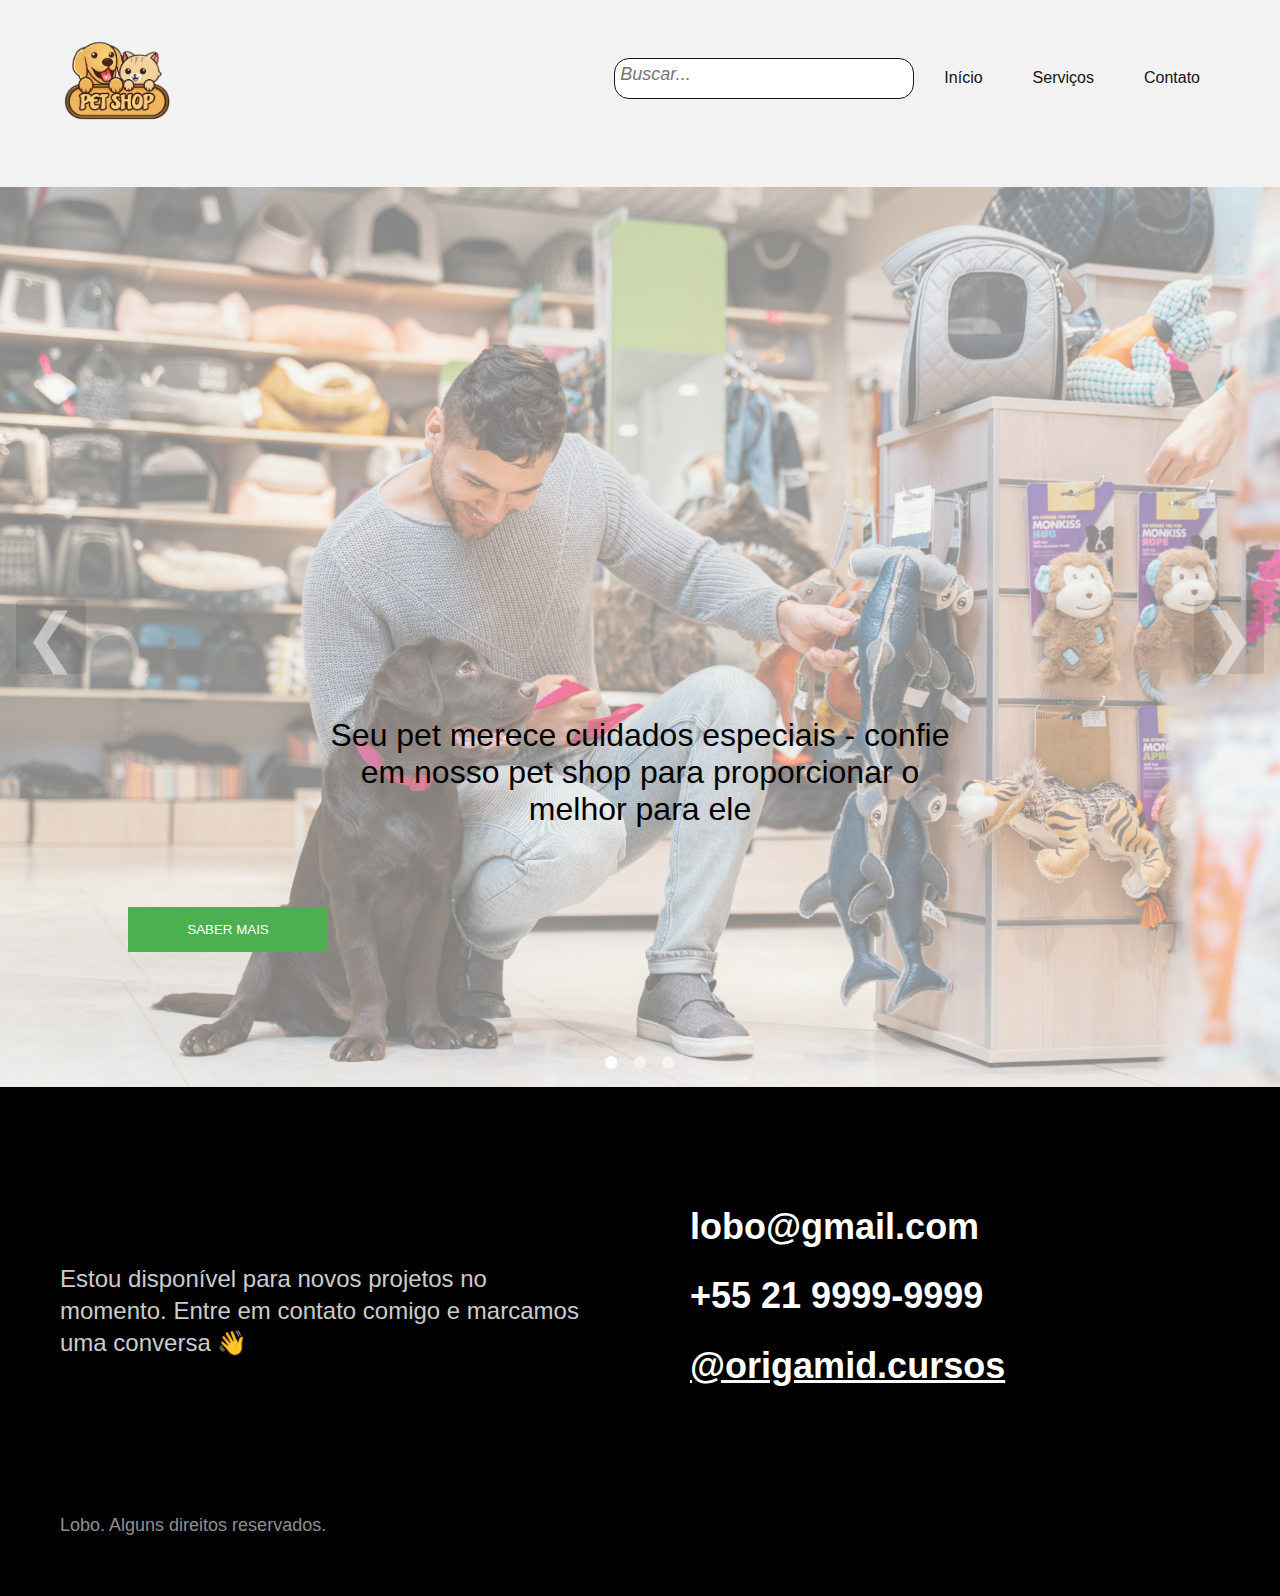
<file: index.html>
<!DOCTYPE html>
<html lang="pt-br">

<head>
    <meta charset="UTF-8">
    <meta name="viewport" content="width=device-width, initial-scale=1.0">
    <title>Ester - Desenvolvedora e Designer</title>
    <meta name="description" content="Desenvolvedora Front End & UX/UI Designer, Localizada em Salvador">
    <link rel="stylesheet" href="./css/style.min.css">
    <link rel="stylesheet" href="./css/style.css">
    <link rel="icon" href="./favicon.svg" type="image/svg+xml">

    <link rel="preconnect" href="https://fonts.googleapis.com">
    <link rel="preconnect" href="https://fonts.gstatic.com" crossorigin>
    <link href="https://fonts.googleapis.com/css2?family=Fira+Sans:wght@400;700&display=swap" rel="stylesheet">
    <script defer src="script.js"></script>
</head>

<body>
    <header class="header">
        <img src="img/logo.png" alt="Marca com o nome Ester" width="114" height="40" class="img" />
        <nav>

            <ul class="header-menu">
                <div id="divBusca">
                    <input type="text" id="txtBusca" placeholder="Buscar..." />

                </div>
                <li><a href="#experiencia">Início</a></li>
                <li><a href="serviços.html">Serviços</a></li>
                <li><a href="#contato">Contato</a></li>
            </ul>
        </nav>
    </header>
    <section>
        <!-- <span id="txt">Carousel by Ashirbad Panigrahi</span> -->
        <div class="carousel" data-carousel>
            <button class="carousel-button" data-carousel-btn="prev">
                &#10094;
            </button>
            <button class="carousel-button" data-carousel-btn="next">
                &#10095;
            </button>
            <ul data-carousel-slides>
                <li class="slide" data-carousel-slide data-active>
                    <img src="./img/cute-dog-with-owner-pet-shop.jpg" alt="image-1" />
                    <div class="centered" style="color: black">
                        Seu pet merece cuidados especiais - confie em nosso pet shop para proporcionar o melhor para ele
                    </div>
                </li>
                <li class="slide" data-carousel-slide>
                    <img src="./img/cute-dog-with-owner-pet-shop.jpg" alt="image-2" />
                    <div class="centered">
                        Do banho à alimentação, estamos aqui para tornar a vida do seu pet mais feliz e saudável.
                    </div>
                </li>
                <li class="slide" data-carousel-slide>
                    <img src="./img/cute-dog-with-owner-pet-shop.jpg" alt="image-3" />
                    <div class="centered">
                        Cuide do seu melhor amigo com produtos e serviços de alta qualidade em nosso pet shop
                    </div>
                </li>
            </ul>
            <ul data-carousel-dots>
                <li data-carousel-dot data-active></li>
                <li data-carousel-dot></li>
                <li data-carousel-dot></li>
            </ul>
            <button class="carrosel">SABER MAIS</button>
        </div>


    </section>




    <footer class="footer" id="contato">
        <div class="footer-container">
            <p class="footer-texto">
                Estou disponível para novos projetos no momento. Entre em contato comigo e marcamos uma conversa 👋
            </p>
            <ul class="footer-contato">
                <li>lobo@gmail.com</li>
                <li>+55 21 9999-9999</li>
                <li><a href="/">@origamid.cursos</a></li>
            </ul>
            <p class="footer-copy">
                Lobo. Alguns direitos reservados.
            </p>
        </div>
    </footer>
</body>

</html>
</file>
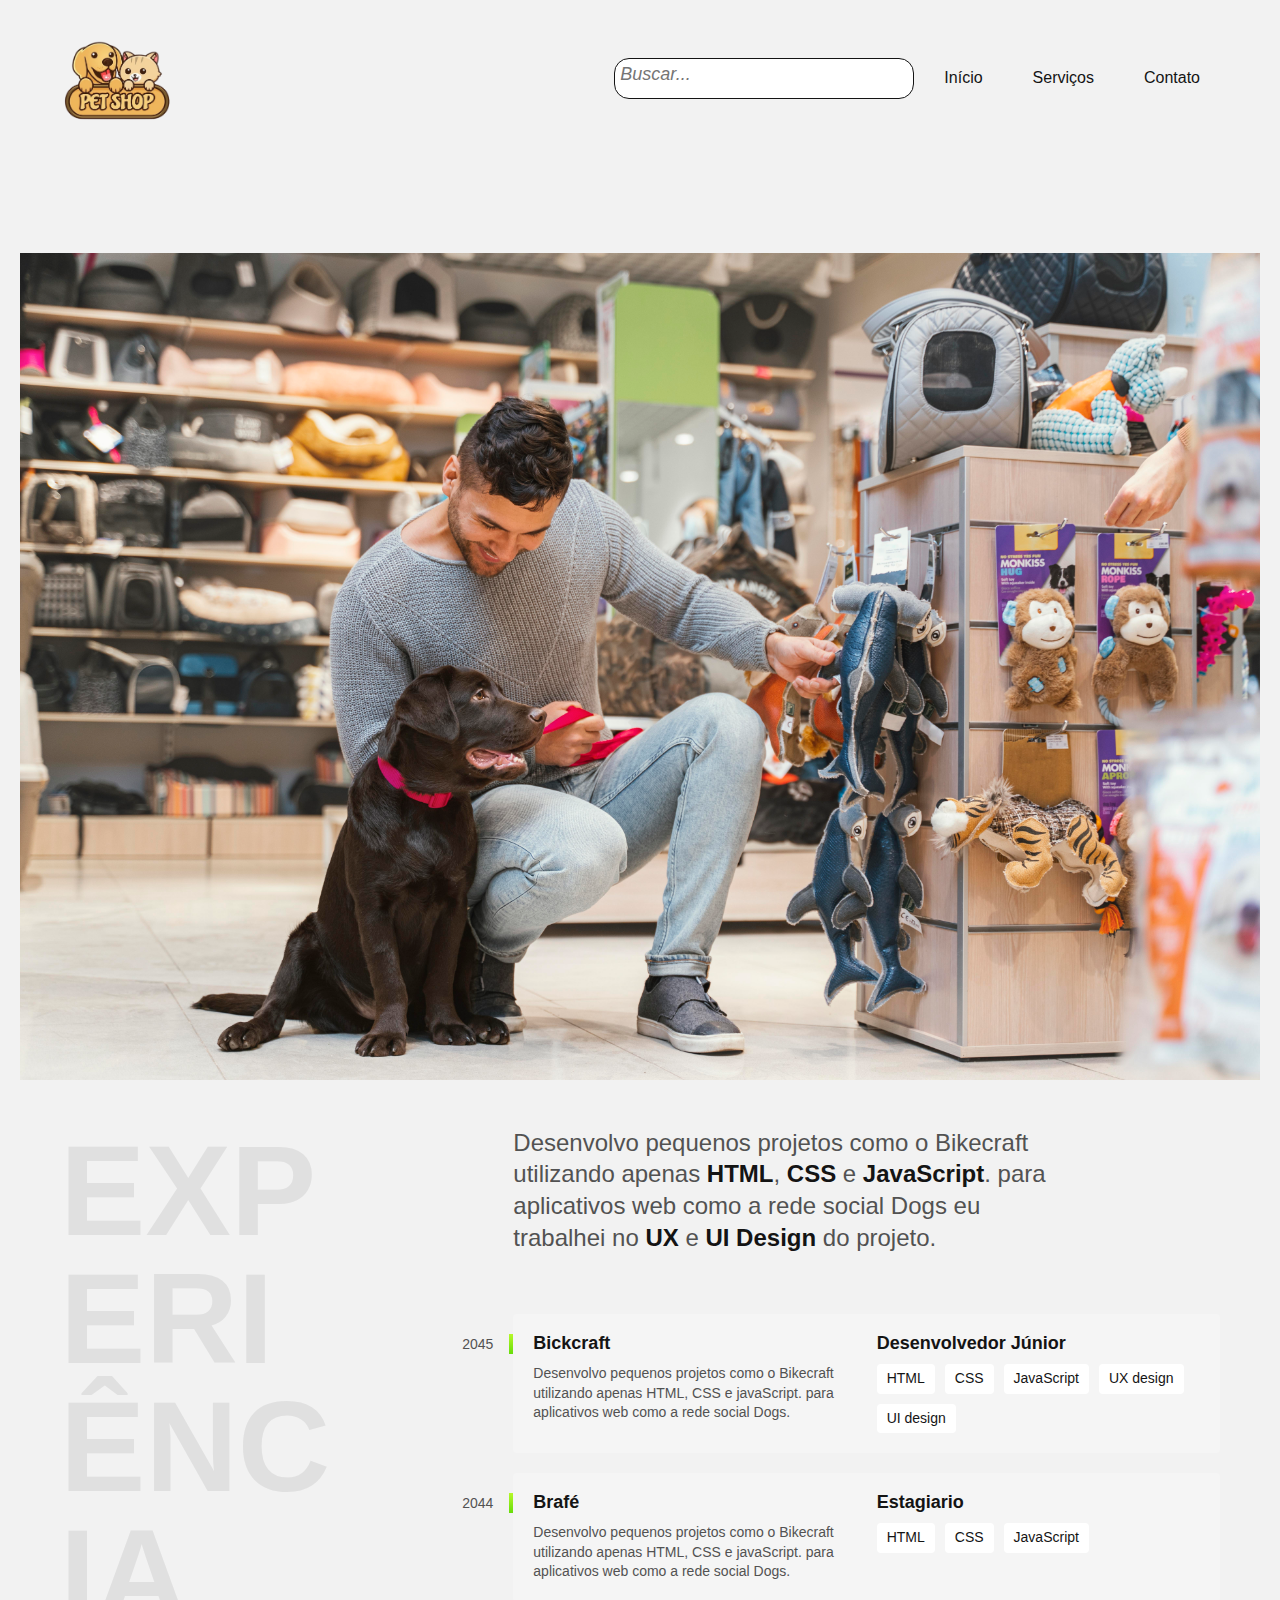
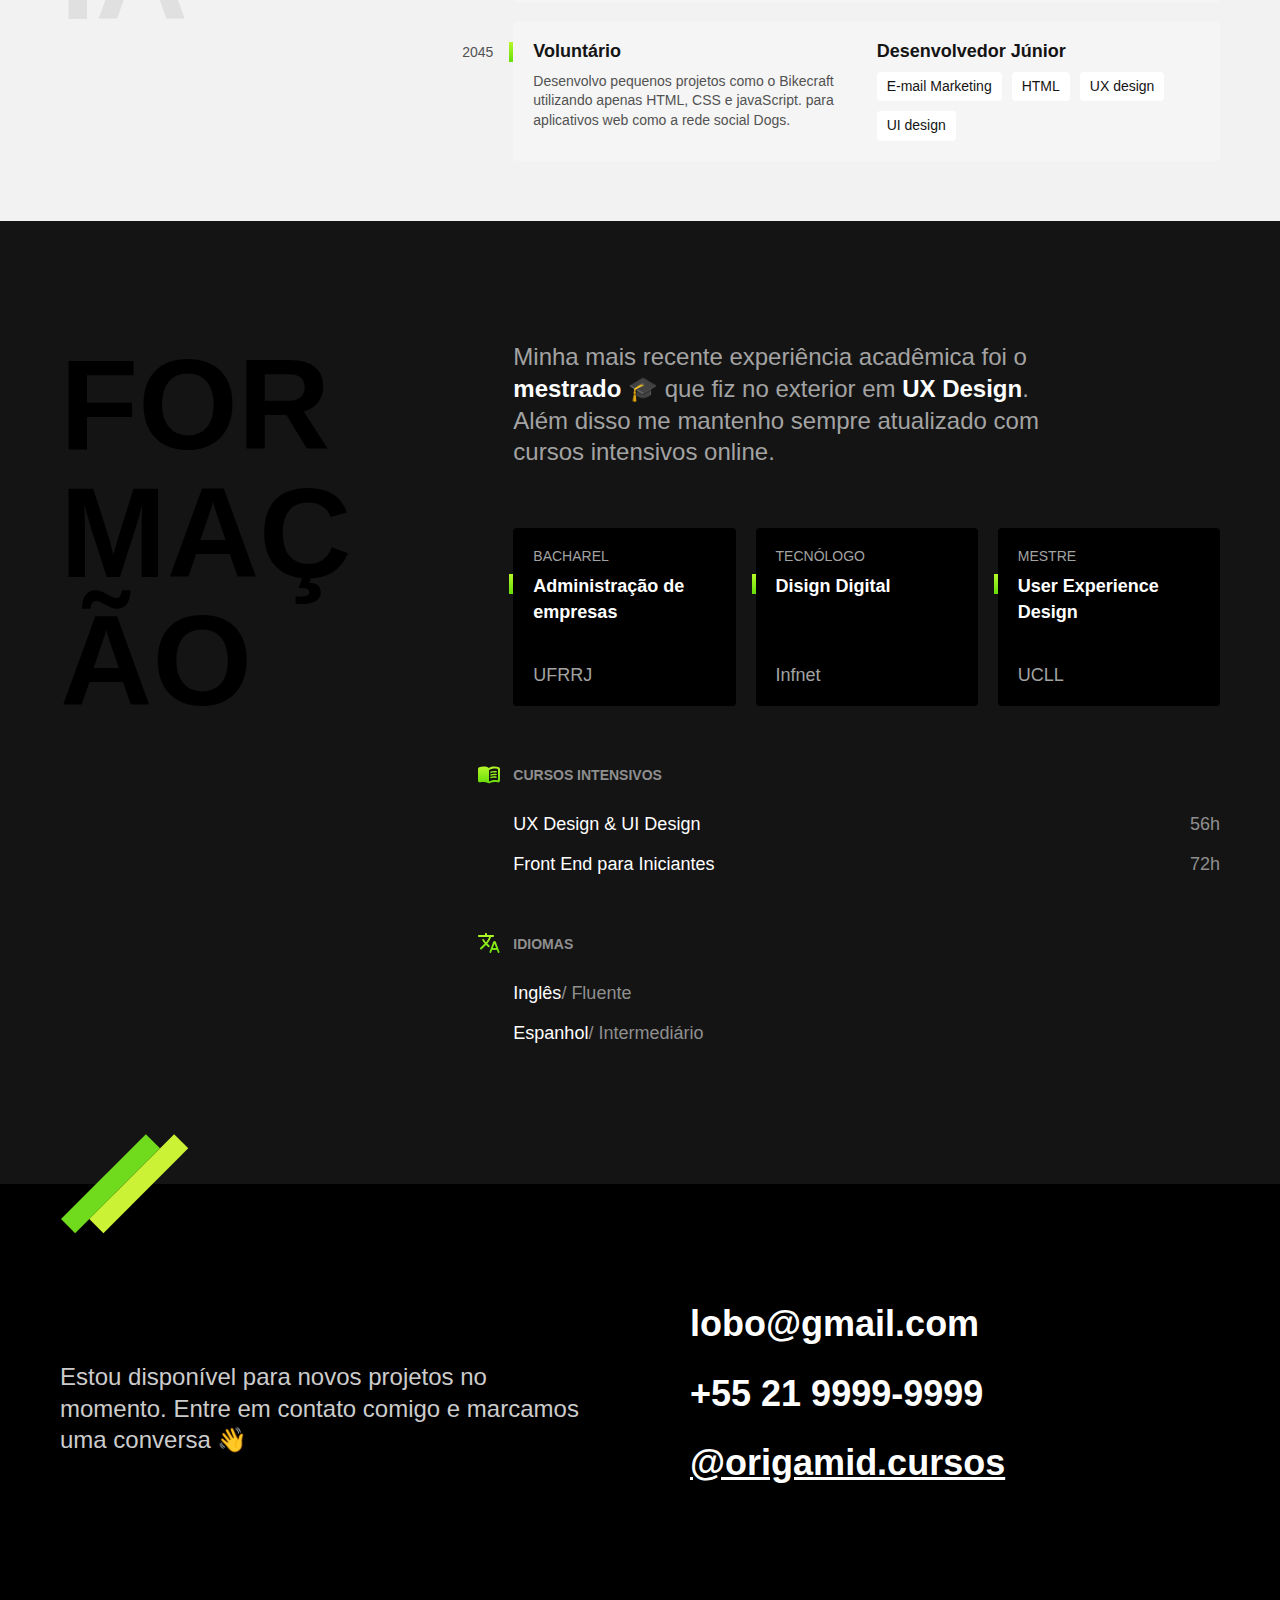
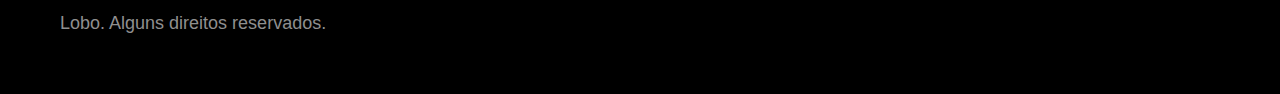
<file: index copy.html>
<!DOCTYPE html>
<html lang="pt-br">

<head>
    <meta charset="UTF-8">
    <meta name="viewport" content="width=device-width, initial-scale=1.0">
    <title>Ester - Desenvolvedora e Designer</title>
    <meta name="description" content="Desenvolvedora Front End & UX/UI Designer, Localizada em Salvador">
    <link rel="stylesheet" href="./css/style.min.css">
    <link rel="stylesheet" href="./css/style.css">
    <link rel="icon" href="./favicon.svg" type="image/svg+xml">

    <link rel="preconnect" href="https://fonts.googleapis.com">
    <link rel="preconnect" href="https://fonts.gstatic.com" crossorigin>
    <link href="https://fonts.googleapis.com/css2?family=Fira+Sans:wght@400;700&display=swap" rel="stylesheet">
</head>

<body>
    <header class="header">
        <img src="img/logo.png" alt="Marca com o nome Ester" width="114" height="40" class="img" />
        <nav>

            <ul class="header-menu">
                <div id="divBusca">
                    <input type="text" id="txtBusca" placeholder="Buscar..." />

                </div>
                <li><a href="#experiencia">Início</a></li>
                <li><a href="serviços.html">Serviços</a></li>
                <li><a href="#contato">Contato</a></li>
            </ul>
        </nav>
    </header>

    <main class="introducao">
        <img src="./img/cute-dog-with-owner-pet-shop.jpg" alt="Imagem de um lobo cinza">
        <div>
            <h1>PETSHOP <br> <br>AQUI VOCÊ ENCONTRA TUDO QUE PRECISA</h1>
            <p>Localizada em PUC-RS 🏖 </p>
        </div>
    </main>

    <section class="experiencia" id="experiencia" aria-label="Experiência">
        <h2 class="subtitulo">Experiência</h2>
        <div>
            <p class="experiencia-texto">
                Desenvolvo pequenos projetos como o Bikecraft utilizando apenas <strong>HTML</strong>,
                <strong>CSS</strong> e <strong>JavaScript</strong>. para aplicativos web como a rede social Dogs eu
                trabalhei no <strong>UX</strong> e <strong>UI Design</strong> do projeto.
            </p>
            <div class="empresa">
                <span class="empresa-ano">2045</span>
                <h3 class="empresa-titulo">Bickcraft</h3>
                <span class="empresa-titulo">Desenvolvedor Júnior</span>
                <p class="empresa-texto">Desenvolvo pequenos projetos como o Bikecraft utilizando apenas HTML, CSS e
                    javaScript. para aplicativos web como a rede social Dogs.</p>
                <ul class="empresa-habilidades">
                    <li>HTML</li>
                    <li>CSS</li>
                    <li>JavaScript</li>
                    <li>UX design</li>
                    <li>UI design</li>
                </ul>
            </div>
            <div class="empresa">
                <span class="empresa-ano">2044</span>
                <h3 class="empresa-titulo">Brafé</h3>
                <span class="empresa-titulo">Estagiario</span>
                <p class="empresa-texto">Desenvolvo pequenos projetos como o Bikecraft utilizando apenas HTML, CSS e
                    javaScript. para aplicativos web como a rede social Dogs.</p>
                <ul class="empresa-habilidades">
                    <li>HTML</li>
                    <li>CSS</li>
                    <li>JavaScript</li>
                </ul>
            </div>
            <div class="empresa">
                <span class="empresa-ano">2045</span>
                <h3 class="empresa-titulo">Voluntário</h3>
                <span class="empresa-titulo">Desenvolvedor Júnior</span>
                <p class="empresa-texto">Desenvolvo pequenos projetos como o Bikecraft utilizando apenas HTML, CSS e
                    javaScript. para aplicativos web como a rede social Dogs.</p>
                <ul class="empresa-habilidades">
                    <li>E-mail Marketing</li>
                    <li>HTML</li>
                    <li>UX design</li>
                    <li>UI design</li>
                </ul>
            </div>
        </div>
    </section>

    <section class="formacao" id="formacao" aria-label="Formação">
        <div class="formacao-container">
            <h2 class="subtitulo">Formação</h2>
            <div>
                <p class="formacao-texto">
                    Minha mais recente experiência acadêmica foi o <strong>mestrado</strong> 🎓 que fiz no exterior em
                    <strong>UX Design</strong>. Além disso me mantenho sempre atualizado com cursos intensivos online.
                </p>
                <ul class="faculdade-lista">
                    <li class="faculdade">
                        <span class="faculdade-tipo">BACHAREL</span>
                        <h3 class="faculdade-curso">Administração de empresas</h3>
                        <span class="faculdade-instituicao">UFRRJ</span>
                    </li>
                    <li class="faculdade">
                        <span class="faculdade-tipo">TECNÓLOGO</span>
                        <h3 class="faculdade-curso">Disign Digital</h3>
                        <span class="faculdade-instituicao">Infnet</span>
                    </li>
                    <li class="faculdade">
                        <span class="faculdade-tipo">MESTRE</span>
                        <h3 class="faculdade-curso">User Experience Design</h3>
                        <span class="faculdade-instituicao">UCLL</span>
                    </li>
                </ul>
                <div class="formacao-extra">
                    <div class="cursos">
                        <h3>Cursos Intensivos</h3>
                        <ul>
                            <li>UX Design & UI Design <span>56h</span></li>
                            <li>Front End para Iniciantes <span>72h</span></li>
                        </ul>
                    </div>
                    <div class="idiomas">
                        <h3>Idiomas</h3>
                        <ul>
                            <li>Inglês<span>/ Fluente</span></li>
                            <li>Espanhol<span>/ Intermediário</span></li>
                        </ul>
                    </div>
                </div>
            </div>
        </div>
    </section>
    <footer class="footer" id="contato">
        <div class="footer-container">
            <p class="footer-texto">
                Estou disponível para novos projetos no momento. Entre em contato comigo e marcamos uma conversa 👋
            </p>
            <ul class="footer-contato">
                <li>lobo@gmail.com</li>
                <li>+55 21 9999-9999</li>
                <li><a href="/">@origamid.cursos</a></li>
            </ul>
            <p class="footer-copy">
                Lobo. Alguns direitos reservados.
            </p>
        </div>
    </footer>
</body>

</html>
</file>
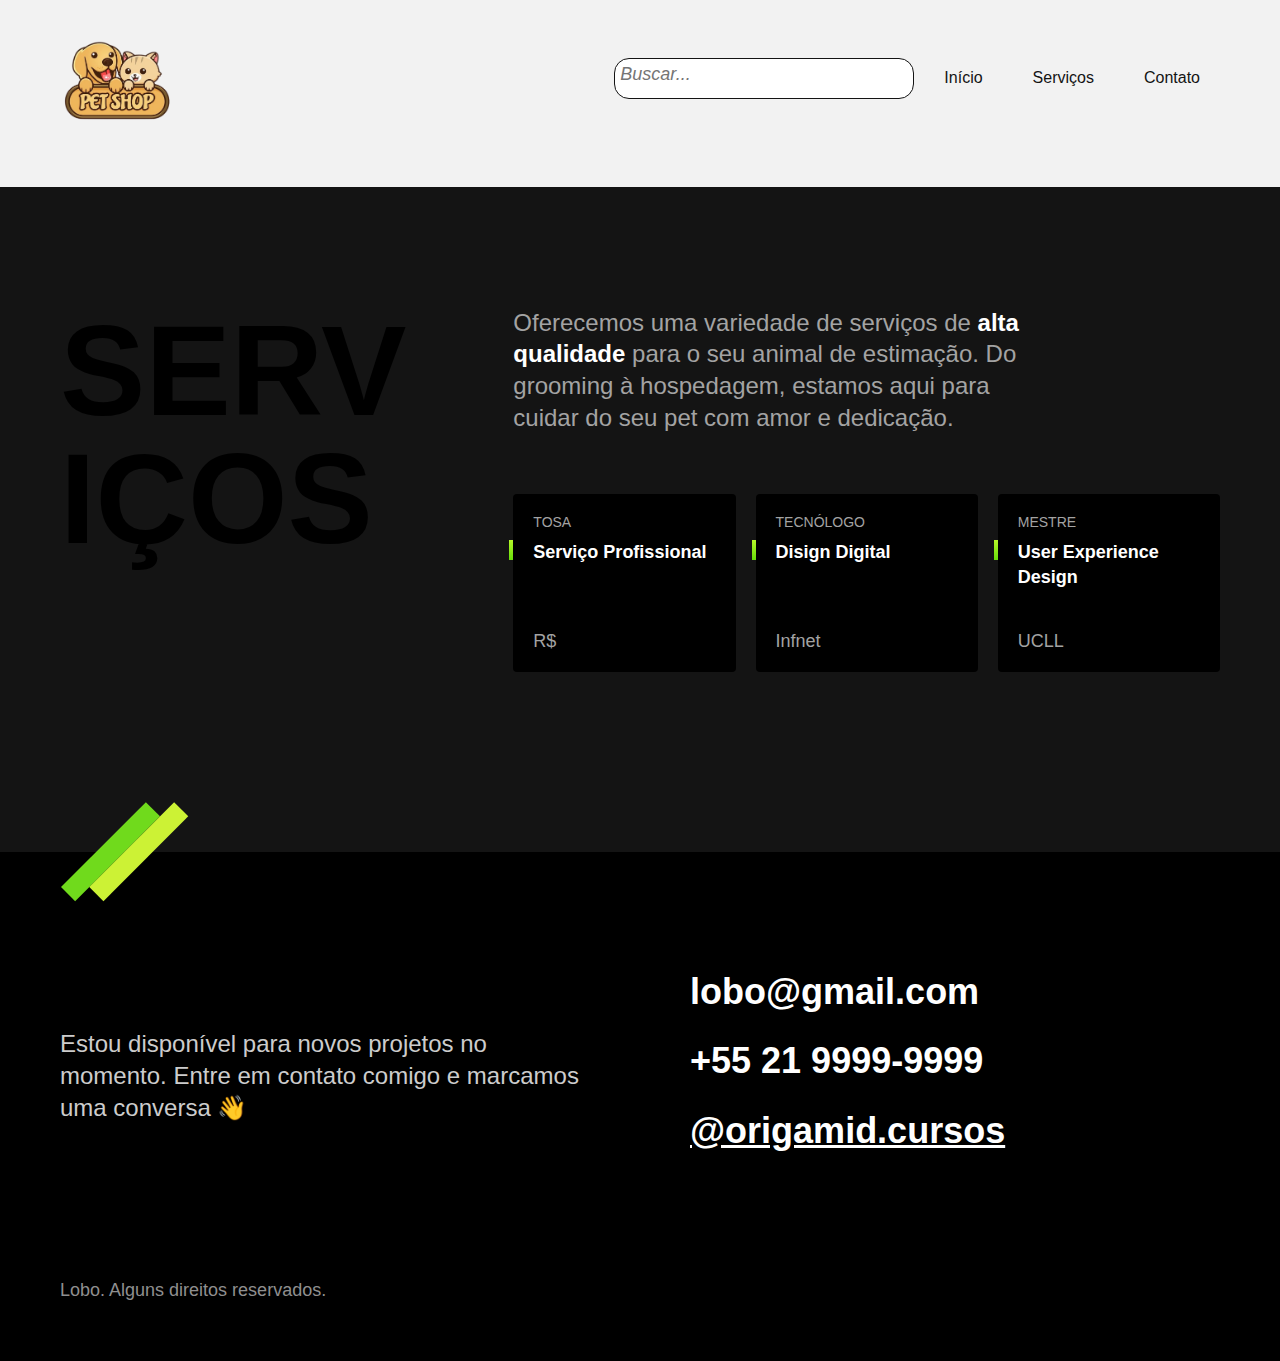
<file: serviços.html>
<!DOCTYPE html>
<html lang="pt-br">

<head>
    <meta charset="UTF-8">
    <meta name="viewport" content="width=device-width, initial-scale=1.0">
    <title>Ester - Desenvolvedora e Designer</title>
    <meta name="description" content="Desenvolvedora Front End & UX/UI Designer, Localizada em Salvador">
    <link rel="stylesheet" href="./css/style.min.css">
    <link rel="stylesheet" href="./css/style.css">
    <link rel="icon" href="./favicon.svg" type="image/svg+xml">

    <link rel="preconnect" href="https://fonts.googleapis.com">
    <link rel="preconnect" href="https://fonts.gstatic.com" crossorigin>
    <link href="https://fonts.googleapis.com/css2?family=Fira+Sans:wght@400;700&display=swap" rel="stylesheet">
</head>

<body>
    <header class="header">
        <img src="img/logo.png" alt="Marca com o nome Ester" width="114" height="40" class="img" />
        <nav>

            <ul class="header-menu">
                <div id="divBusca">
                    <input type="text" id="txtBusca" placeholder="Buscar..." />

                </div>
                <li><a href="#experiencia">Início</a></li>
                <li><a href="#formacao">Serviços</a></li>
                <li><a href="#contato">Contato</a></li>
            </ul>
        </nav>
    </header>





    <section class="formacao" id="formacao" aria-label="Formação">
        <div class="formacao-container">
            <h2 class="subtitulo">Serviços</h2>
            <div>
                <p class="formacao-texto">
                    Oferecemos uma variedade de serviços de <strong>alta qualidade</strong> para o seu animal de estimação. Do grooming à hospedagem, estamos aqui para cuidar do seu pet com amor e dedicação.
                </p>
                <ul class="faculdade-lista">
                    <li class="faculdade">
                        <span class="faculdade-tipo">TOSA</span>
                        <h3 class="faculdade-curso">Serviço Profissional</h3>
                        <span class="faculdade-instituicao">R$</span>
                    </li>
                    <li class="faculdade">
                        <span class="faculdade-tipo">TECNÓLOGO</span>
                        <h3 class="faculdade-curso">Disign Digital</h3>
                        <span class="faculdade-instituicao">Infnet</span>
                    </li>
                    <li class="faculdade">
                        <span class="faculdade-tipo">MESTRE</span>
                        <h3 class="faculdade-curso">User Experience Design</h3>
                        <span class="faculdade-instituicao">UCLL</span>
                    </li>
                </ul>

            </div>
        </div>
    </section>
    <footer class="footer" id="contato">
        <div class="footer-container">
            <p class="footer-texto">
                Estou disponível para novos projetos no momento. Entre em contato comigo e marcamos uma conversa 👋
            </p>
            <ul class="footer-contato">
                <li>lobo@gmail.com</li>
                <li>+55 21 9999-9999</li>
                <li><a href="/">@origamid.cursos</a></li>
            </ul>
            <p class="footer-copy">
                Lobo. Alguns direitos reservados.
            </p>
        </div>
    </footer>
</body>

</html>
</file>
<file: css/style.css>
@import './global.css';
@import './header.css';
@import './introducao.css';
@import './experiencia.css';
@import './formacao.css';
@import './footer.css';
</file>
<file: css/style.min.css>
body{font-family:'Fira Sans',Arial,sans-serif;margin:0;color:#141414}h1,h2,h3,p{margin:0}ul{margin:0;padding:0;list-style:none}img{max-width:100%;height:auto;display:block}.subtitulo{font-size:8rem;line-height:1;text-transform:uppercase;word-break:break-all;max-width:4ch}@media (max-width:800px){.subtitulo{font-size:3rem;text-transform:capitalize;max-width:initial!important}}header{max-width:1200px;padding:40px 20px;margin:0 auto;display:flex;justify-content:space-between;align-items:center}.header-menu{display:flex;flex-wrap:wrap;gap:10px;justify-content:center}.header-menu a{font:1.125rem;line-height:1.3rem;padding:10px 20px;text-decoration:none;color:#141414;display:block}@media(max-width:800px){.header{flex-direction:column;gap:40px;padding:20px}.header a{background:#f5f5f5;border-radius:4px}}.introducao{max-width:1200px;padding:40px 20px;margin:0 auto;display:grid;grid-template-columns:1fr 2fr;gap:100px;align-items:center}.introducao h1{font-size:4.5rem;line-height:1.125;margin-bottom:30px;position:relative}.introducao h1::before{content:"";display:block;width:130px;height:100px;background:url(../img/detalhe.svg) no-repeat center;position:absolute;top:-15px;left:-40px;z-index:-1}.introducao p{font-size:1.5rem;color:#525252}@media (max-width:1000px){.introducao h1{font-size:3rem}}@media (max-width:800px){.introducao{grid-template-columns:1fr 1fr;gap:40px}.introducao h1{font-size:2rem}.introducao h1::before{width:30px;height:10px;left:0}}@media (max-width:400px){.introducao{grid-template-columns:1fr}.introducao img{display:none}}.experiencia{max-width:1200px;padding:40px 20px;margin:0 auto;display:grid;grid-template-columns:1fr 2fr;gap:100px}.experiencia .subtitulo{color:#e0e0e0}.experiencia-texto{font-size:1.5rem;line-height:1.33;max-width:40ch;margin-bottom:60px;color:#525252}.experiencia-texto strong{color:#141414}.empresa{display:grid;grid-template-columns:1fr 1fr;gap:10px 20px;padding:20px;background-color:#f5f5f5;margin-bottom:20px;border-radius:4px;position:relative}.empresa::before{content:"";display:block;width:4px;height:20px;background:linear-gradient(#b6f829,#67dd0a);position:absolute;top:20px;left:-4px}.empresa-ano{position:absolute;top:22px;left:-100px;text-align:right;width:80px;color:#525252;font-size:.875rem}.empresa-titulo{font-size:1.125rem;line-height:1.1;font-weight:700}.empresa-texto{font-size:.875rem;line-height:1.4;color:#525252}.empresa-habilidades{display:flex;flex-wrap:wrap;gap:10px;align-content:start}.empresa-habilidades li{font-size:.875rem;line-height:1.4;border-radius:4px;background:#fff;padding:5px 10px}@media (max-width:800px){.experiencia{grid-template-columns:1fr;gap:40px}.experiencia .subtitulo{color:#141414}.experiencia-texto{font-size:1.25rem}.empresa-ano{position:initial;order:1;width:initial;text-align:left;color:#141414;font-weight:700}}@media (max-width:400px){.empresa{grid-template-columns:1fr}}.formacao{background:#141414;color:#fff}.formacao-container{max-width:1200px;padding:120px 20px;margin:0 auto;display:grid;grid-template-columns:1fr 2fr;gap:100px;position:relative}.formacao-container::after{content:"";display:block;width:130px;height:100px;background:url(../img/detalhe.svg) no-repeat center;position:absolute;bottom:-50px;left:20px}.formacao .subtitulo{color:#000;max-width:5ch}.formacao-texto{font-size:1.5rem;line-height:1.33;max-width:40ch;margin-bottom:60px;color:#a3a3a3}.formacao-texto strong{color:#fff}.faculdade-lista{display:flex;flex-wrap:wrap;gap:20px;margin-bottom:60px}.faculdade{flex:1;background:#000;padding:20px;border-radius:4px;display:flex;flex-direction:column}.faculdade-tipo{font-size:.875rem;text-transform:uppercase;color:#a3a3a3;margin-bottom:10px}.faculdade-curso{flex:1;font-size:1.125rem;line-height:1.4;margin-bottom:40px;position:relative}.faculdade-curso::before{content:"";display:block;width:4px;height:20px;background:linear-gradient(#b6f829,#67dd0a);position:absolute;left:-24px}.faculdade-instituicao{font-size:1.125rem;color:#a3a3a3}.cursos{margin-bottom:60px}.formacao-extra h3{font-size:.875rem;line-height:1.4;color:#8f8f8f;text-transform:uppercase;margin-bottom:30px;position:relative}.formacao-extra h3::before{display:block;content:"";width:24px;height:24px;position:absolute;left:-36px;top:-4px}.cursos h3::before{background:url("/img/cursos.svg") no-repeat center center}.idiomas h3::before{background:url("/img/idiomas.svg") no-repeat center center}.formacao-extra li{font-size:1.125rem;line-height:1.1;margin-bottom:20px}.formacao-extra span{color:#8f8f8f}.cursos li{display:flex;justify-content:space-between}@media (max-width:800px){.formacao-container{grid-template-columns:1fr;padding:60px 20px;gap:40px}.formacao .subtitulo{color:#fff}.formacao-texto{font-size:1.25rem}.formacao-extra h3::before{position:initial;margin-top:10px}}.footer{background:#000}.footer-container{max-width:1200px;padding:120px 20px 60px 20px;margin:0 auto;display:grid;grid-template-columns:1fr 1fr;gap:100px;align-items:center}.footer-texto{font-size:1.5rem;line-height:1.33;color:#ccc}.footer-contato li{font-weight:700;font-size:2.25rem;line-height:1.1;color:#fff;margin-bottom:30px}.footer-contato li a{color:#fff}.footer-copy{grid-column:1/-1;font-size:1.125rem;color:#8f8f8f}@media (max-width:800px){.footer-container{grid-template-columns:1fr;gap:40px}.footer-contato li{font-size:1.5rem}}
</file>
